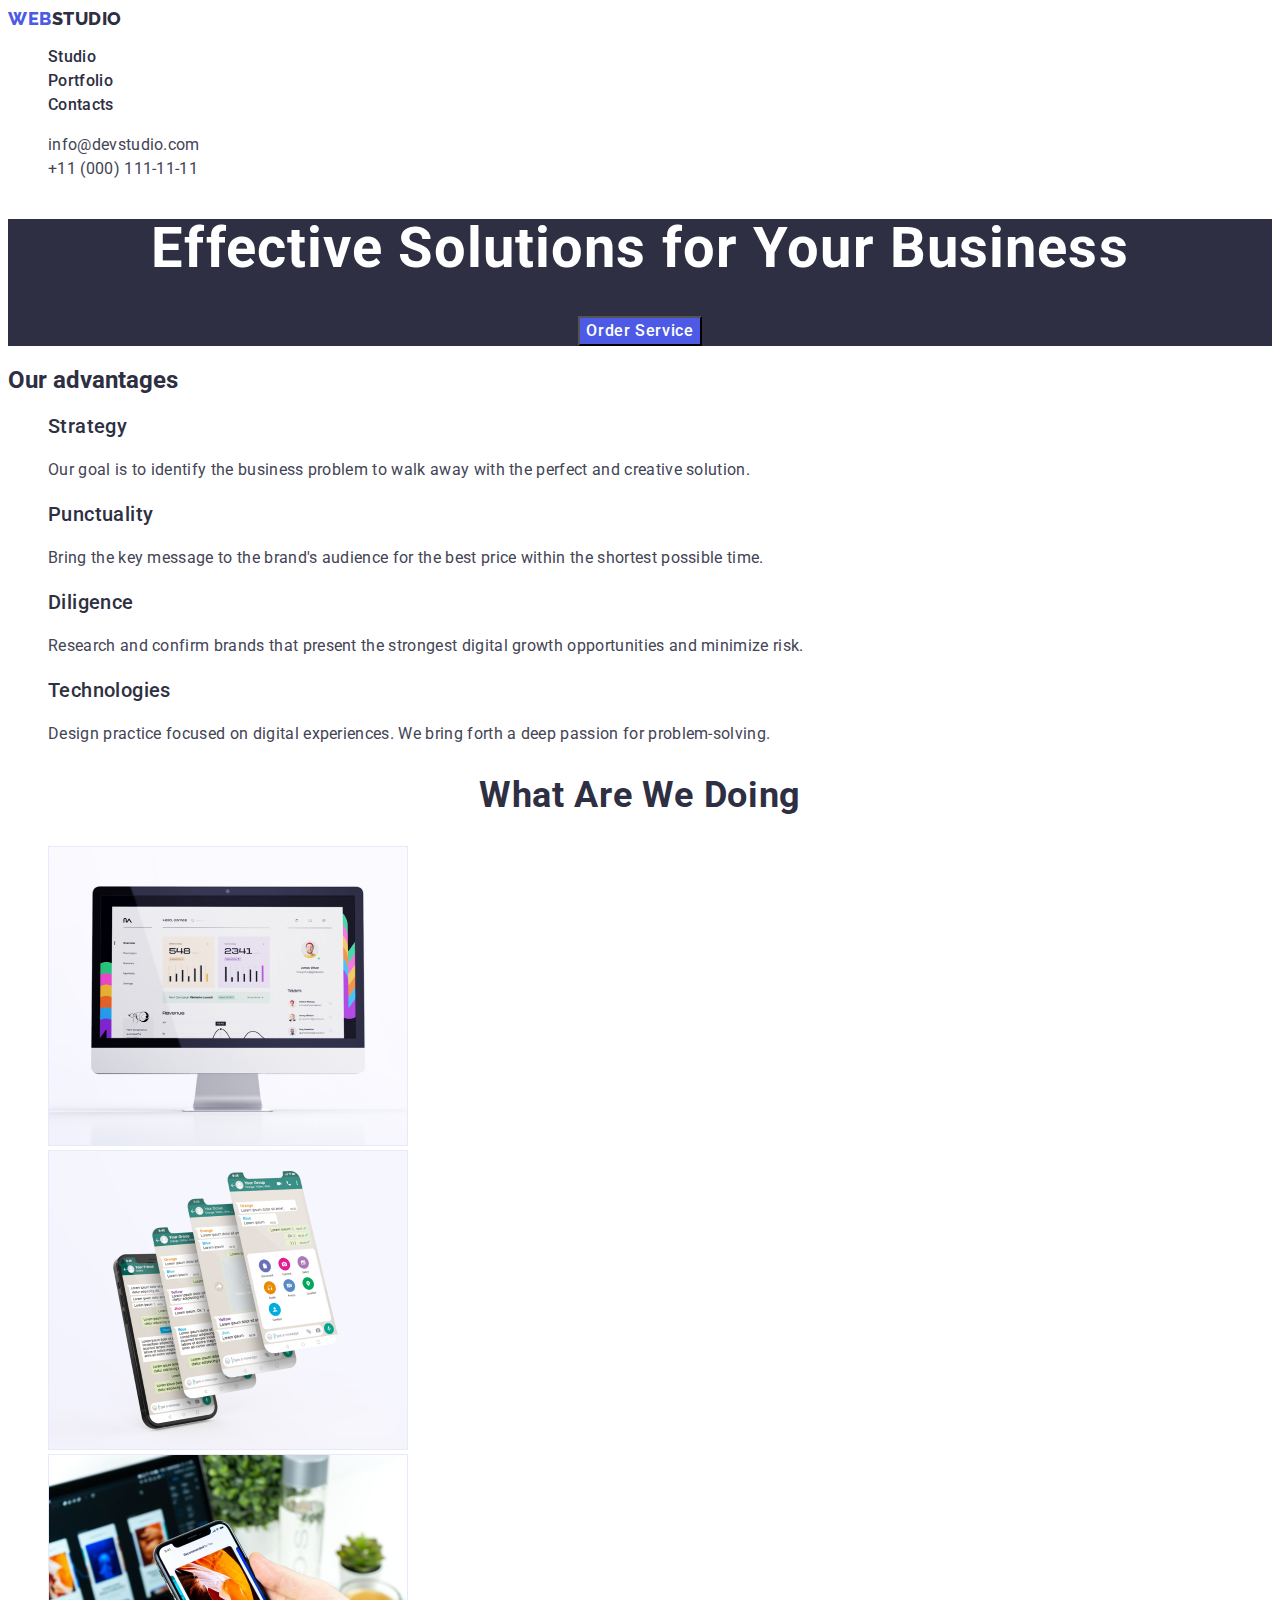
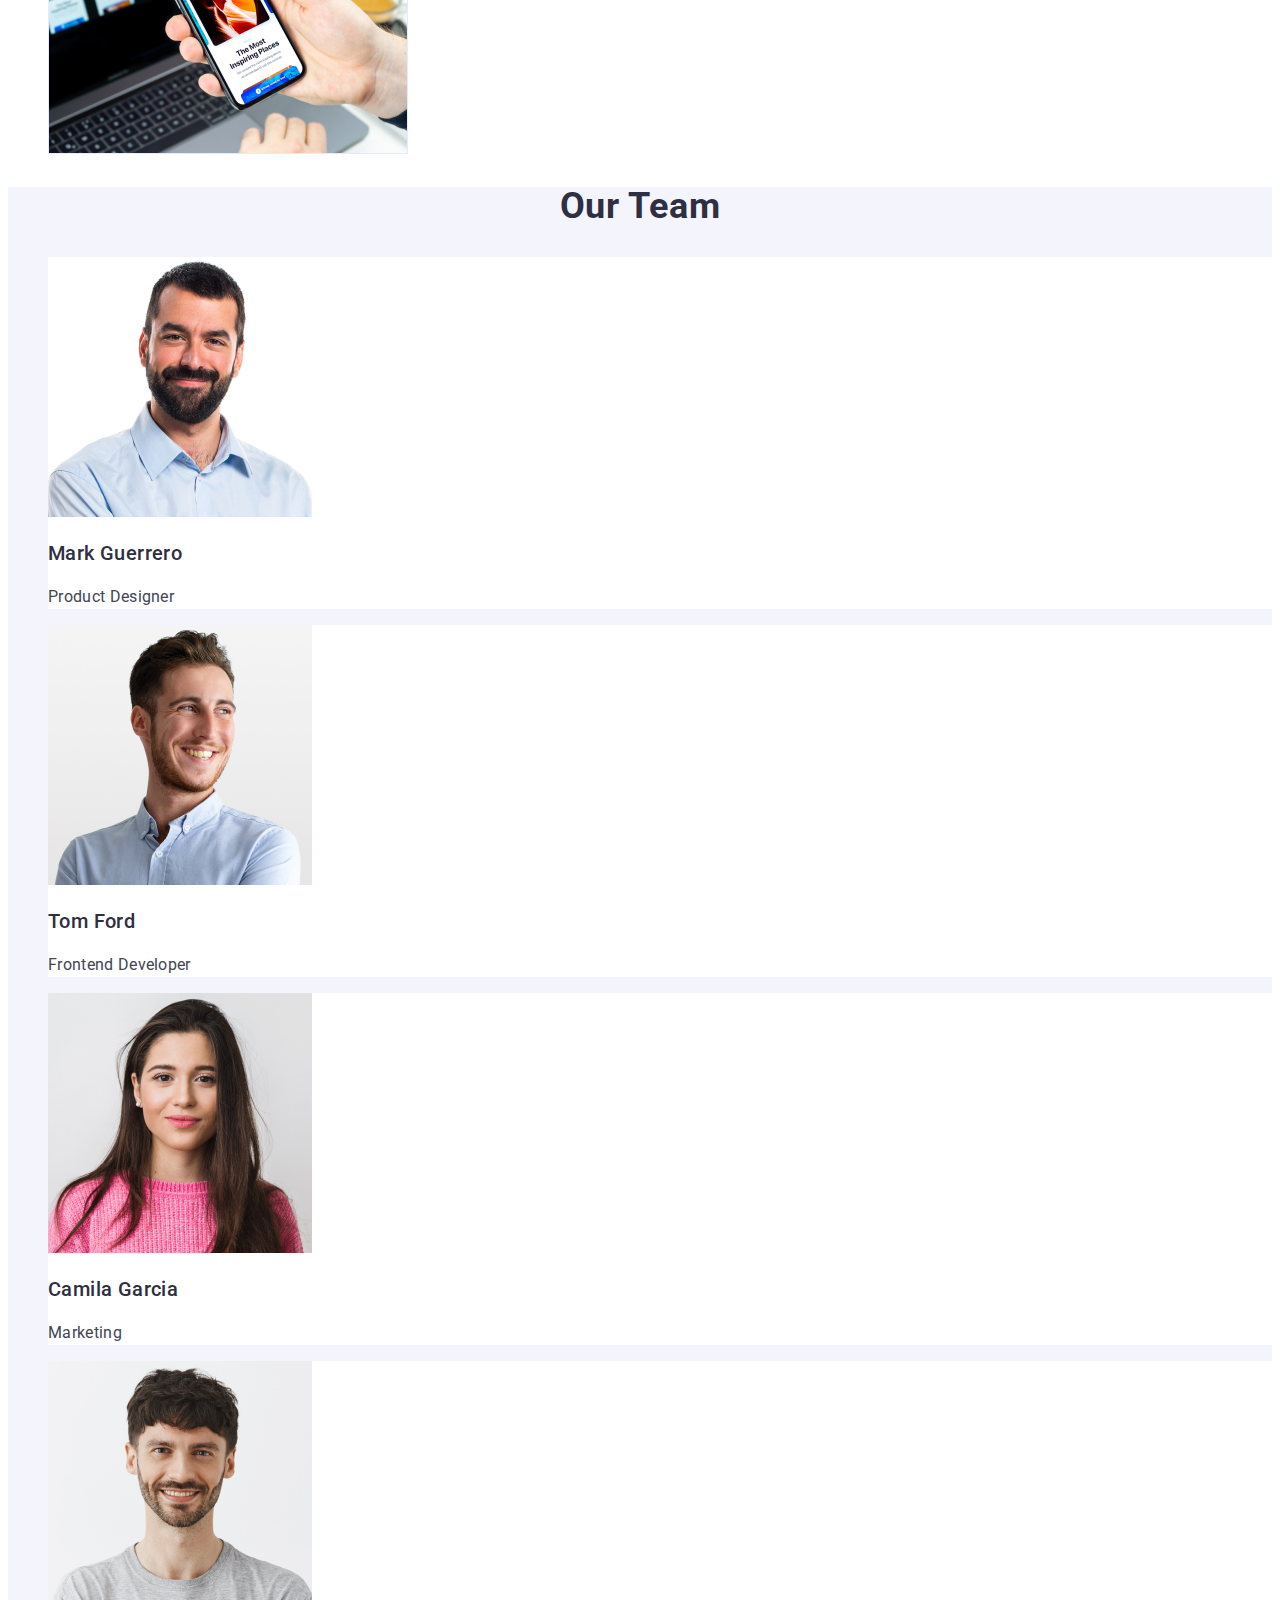
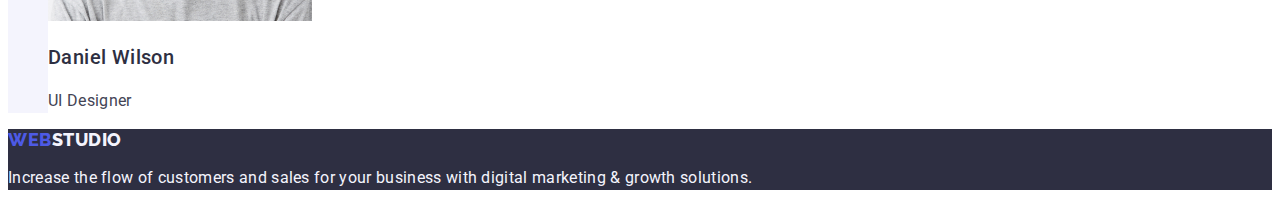
<file: index.html>
<!DOCTYPE html>
<html lang="en">
  <head>
    <meta charset="UTF-8" />
    <meta name="viewport" content="width=device-width, initial-scale=1.0" />
    <title>Main page</title>
    <link rel="preconnect" href="https://fonts.googleapis.com" />
    <link rel="preconnect" href="https://fonts.gstatic.com" crossorigin />
    <link
      href="https://fonts.googleapis.com/css2?family=Raleway:wght@800&family=Roboto:wght@400;500;700&display=swap"
      rel="stylesheet"
    />
    <link rel="stylesheet" href="./css/styles.css" />
  </head>
  <body>
    <header>
      <nav>
        <a class="logo link" href="./index.html">
          WEB<span class="studio">Studio</span>
        </a>
        <ul class="list">
          <li><a class="link header" href="./index.html">Studio</a></li>
          <li><a class="link header" href="./portfolio.html">Portfolio</a></li>
          <li><a class="link header" href="">Contacts</a></li>
        </ul>
      </nav>
      <address class="address">
        <ul class="list">
          <li>
            <a class="link address-color" href="mailto:info@devstudio.com"
              >info@devstudio.com</a
            >
          </li>
          <li>
            <a class="link address-color" href="tel:+110001111111"
              >+11 (000) 111-11-11</a
            >
          </li>
        </ul>
      </address>
    </header>

    <main>
      <section class="hero">
        <h1 class="hero-headline">Effective Solutions for Your Business</h1>
        <button class="hero-button" type="button">Order Service</button>
      </section>

      <section>
        <h2 class="advantages">Our advantages</h2>
        <ul class="list">
          <li>
            <h3 class="advantages-headline">Strategy</h3>
            <p class="item">
              Our goal is to identify the business problem to walk away with the
              perfect and creative solution.
            </p>
          </li>
          <li>
            <h3 class="advantages-headline">Punctuality</h3>
            <p class="item">
              Bring the key message to the brand's audience for the best price
              within the shortest possible time.
            </p>
          </li>
          <li>
            <h3 class="advantages-headline">Diligence</h3>
            <p class="item">
              Research and confirm brands that present the strongest digital
              growth opportunities and minimize risk.
            </p>
          </li>
          <li>
            <h3 class="advantages-headline">Technologies</h3>
            <p class="item">
              Design practice focused on digital experiences. We bring forth a
              deep passion for problem-solving.
            </p>
          </li>
        </ul>
      </section>

      <section>
        <h2 class="headlines">What are we doing</h2>
        <ul class="list">
          <li>
            <img src="./images/img1.jpg" alt="pc" width="360" />
          </li>
          <li>
            <img src="./images/img2.jpg" alt="mobile" width="360" />
          </li>
          <li>
            <img src="./images/img3.jpg" alt="adaptability" width="360" />
          </li>
        </ul>
      </section>

      <section class="team">
        <h2 class="headlines">Our Team</h2>
        <ul class="list">
          <li class="item-background">
            <img src="./images/card1.jpg" alt="Product Designer" width="264" />
            <h3 class="team-headline">Mark Guerrero</h3>
            <p class="item">Product Designer</p>
          </li>
          <li class="item-background">
            <img
              src="./images/card2.jpg"
              alt="Frontend Developer"
              width="264"
            />
            <h3 class="team-headline">Tom Ford</h3>
            <p class="item">Frontend Developer</p>
          </li>
          <li class="item-background">
            <img src="./images/card3.jpg" alt="Marketing" width="264" />
            <h3 class="team-headline">Camila Garcia</h3>
            <p class="item">Marketing</p>
          </li>
          <li class="item-background">
            <img src="./images/card4.jpg" alt="UI Designer" width="264" />
            <h3 class="team-headline">Daniel Wilson</h3>
            <p class="item">UI Designer</p>
          </li>
        </ul>
      </section>
    </main>

    <footer class="footer">
      <a class="logo link" href="./index.html">
        WEB<span class="studio-footer">Studio</span>
      </a>
      <p class="footer-text">
        Increase the flow of customers and sales for your business with digital
        marketing & growth solutions.
      </p>
    </footer>
  </body>
</html>
</file>
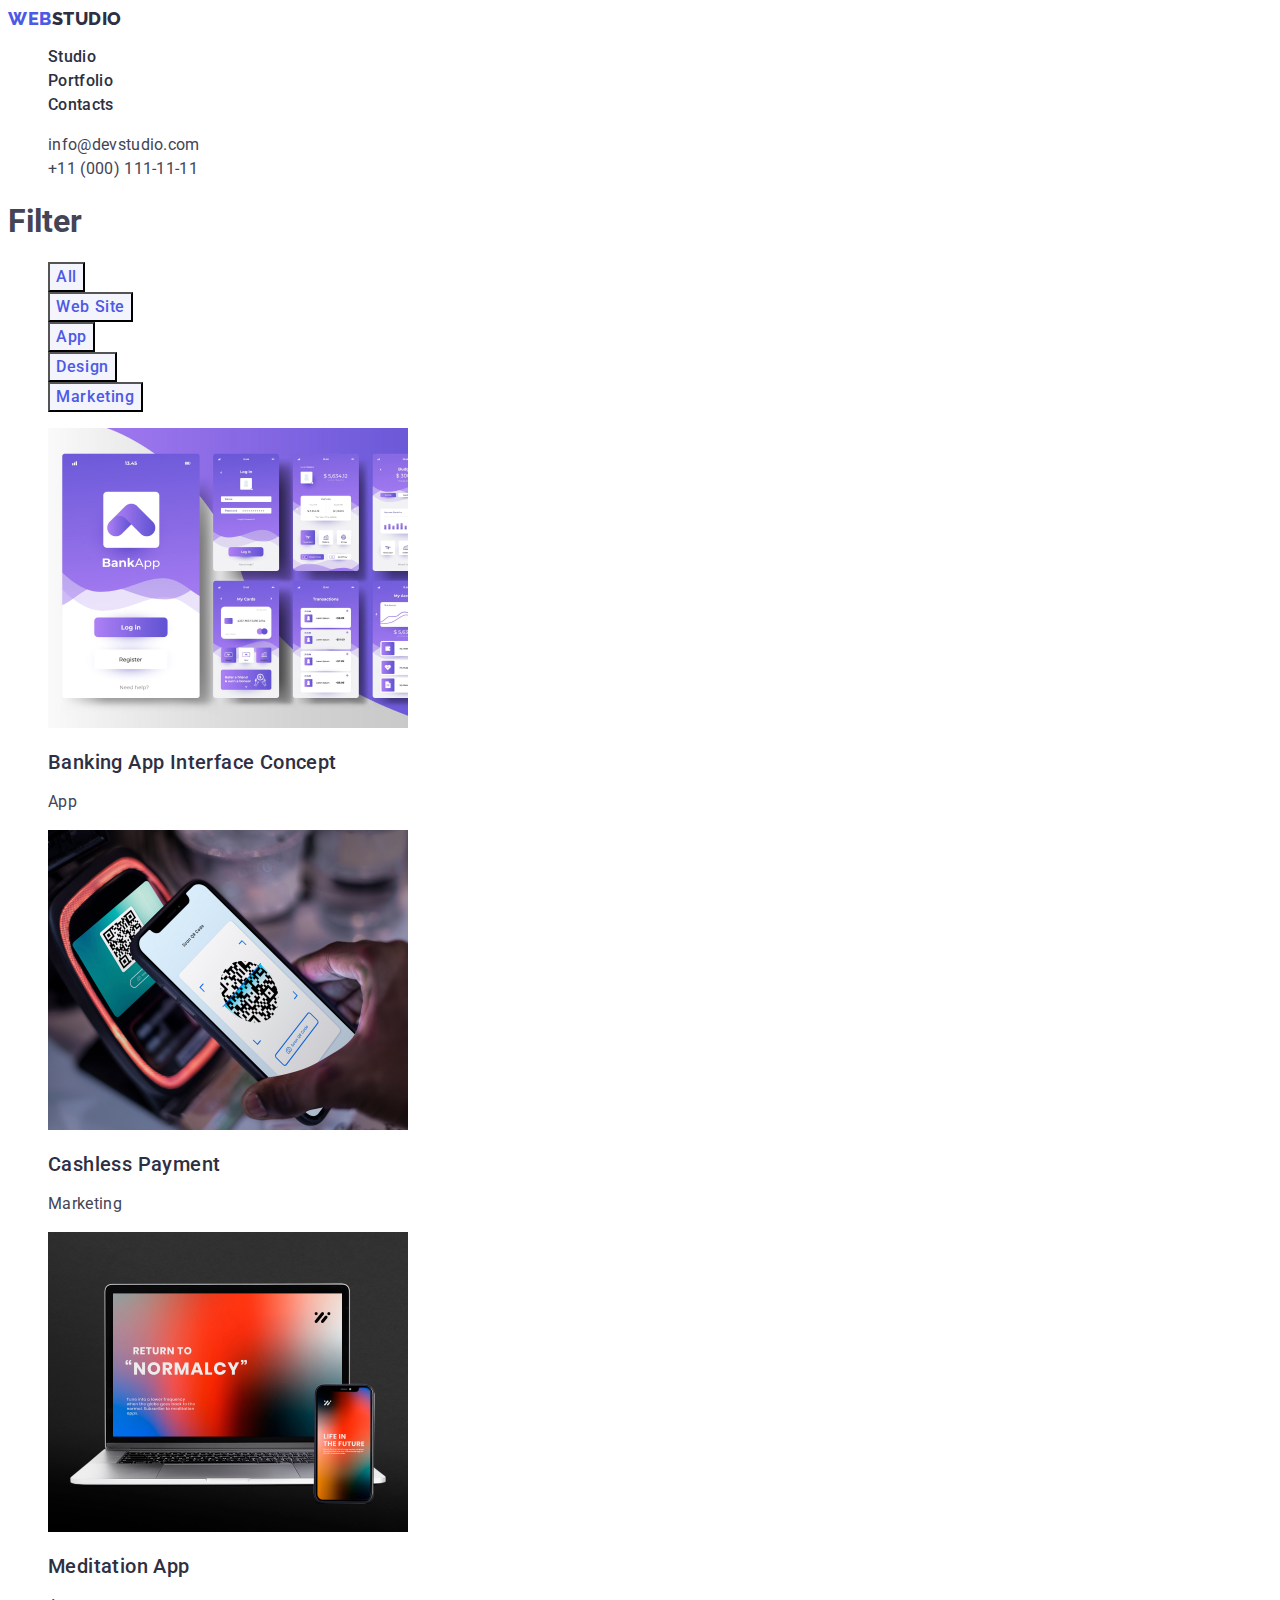
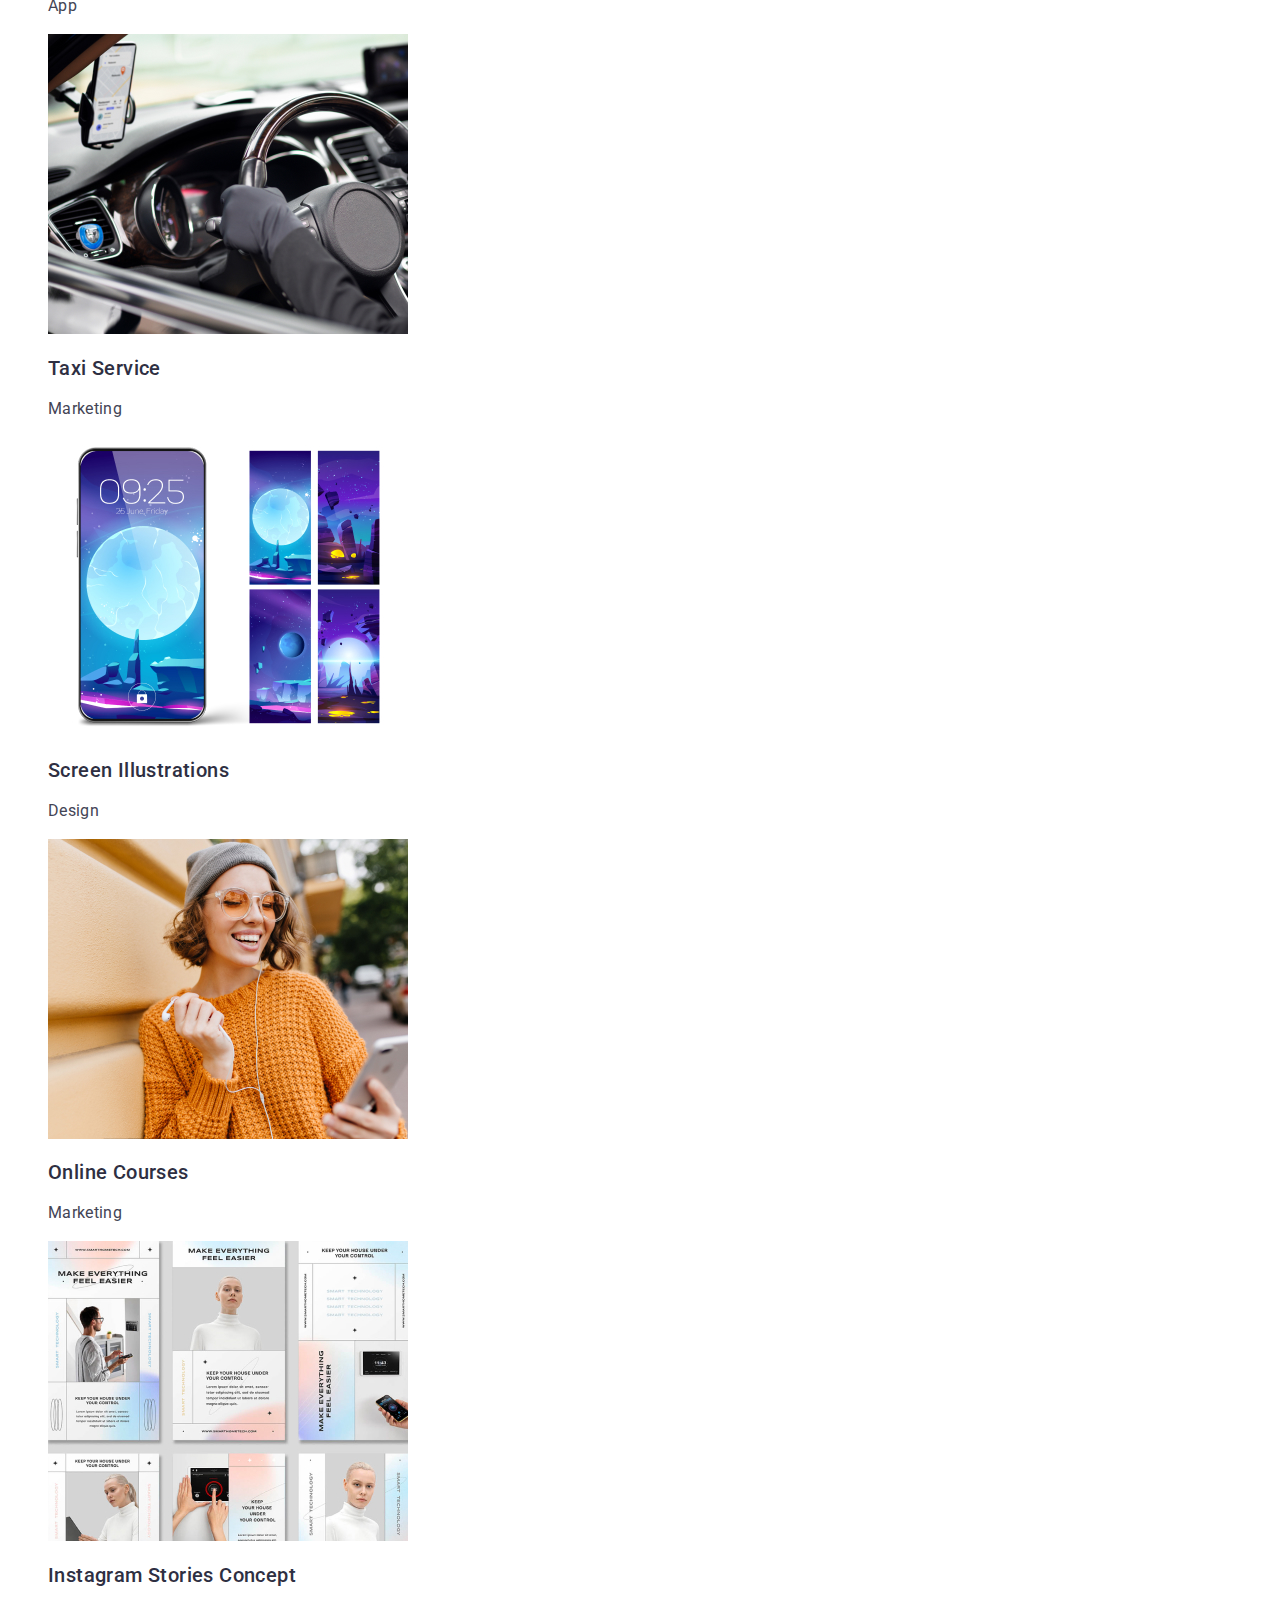
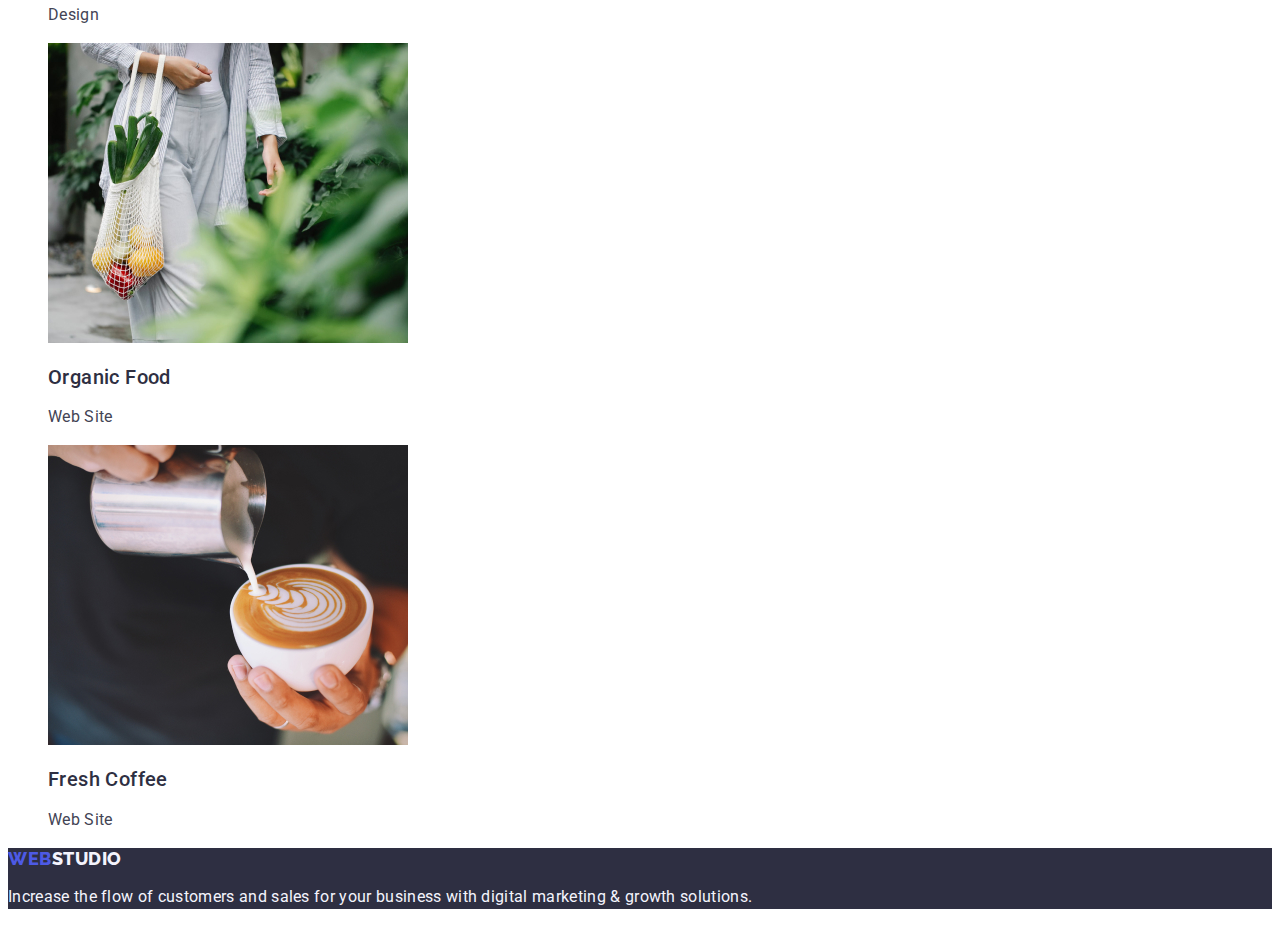
<file: portfolio.html>
<!DOCTYPE html>
<html lang="en">
  <head>
    <meta charset="UTF-8" />
    <meta name="viewport" content="width=device-width, initial-scale=1.0" />
    <title>Portfolio</title>
    <link rel="preconnect" href="https://fonts.googleapis.com" />
    <link rel="preconnect" href="https://fonts.gstatic.com" crossorigin />
    <link
      href="https://fonts.googleapis.com/css2?family=Raleway:wght@800&family=Roboto:wght@400;500;700&display=swap"
      rel="stylesheet"
    />
    <link rel="stylesheet" href="./css/styles.css" />
  </head>
  <body>
    <header>
      <nav>
        <a class="logo link" href="./index.html">
          WEB<span class="studio">Studio</span>
        </a>
        <ul class="list">
          <li><a class="link header" href="./index.html">Studio</a></li>
          <li><a class="link header" href="./portfolio.html">Portfolio</a></li>
          <li><a class="link header" href="">Contacts</a></li>
        </ul>
      </nav>
      <address class="address">
        <ul class="list">
          <li>
            <a class="link address-color" href="mailto:info@devstudio.com"
              >info@devstudio.com</a
            >
          </li>
          <li>
            <a class="link address-color" href="tel:+110001111111"
              >+11 (000) 111-11-11</a
            >
          </li>
        </ul>
      </address>
    </header>

    <main>
      <section>
        <h1>Filter</h1>
        <ul class="list">
          <li><button class="filter-button" type="button">All</button></li>
          <li><button class="filter-button" type="button">Web Site</button></li>
          <li><button class="filter-button" type="button">App</button></li>
          <li><button class="filter-button" type="button">Design</button></li>
          <li>
            <button class="filter-button" type="button">Marketing</button>
          </li>
        </ul>
        <ul class="list">
          <li>
            <a class="link portfolio" href=""
              ><img src="./images/bankapp.jpg" width="360" alt="Banking App" />
              <h2 class="portfolio-headline">Banking App Interface Concept</h2>
              <p class="item">App</p></a
            >
          </li>
          <li>
            <a class="link portfolio" href=""
              ><img src="./images/cashpay.jpg" width="360" alt="Marketing" />
              <h2 class="portfolio-headline">Cashless Payment</h2>
              <p class="item">Marketing</p></a
            >
          </li>
          <li>
            <a class="link portfolio" href=""
              ><img
                src="./images/mediapp.jpg"
                width="360"
                alt="Meditation App"
              />
              <h2 class="portfolio-headline">Meditation App</h2>
              <p class="item">App</p></a
            >
          </li>
          <li>
            <a class="link portfolio" href=""
              ><img
                src="./images/taxiserv.jpg"
                width="360"
                alt="Taxi Service"
              />
              <h2 class="portfolio-headline">Taxi Service</h2>
              <p class="item">Marketing</p></a
            >
          </li>
          <li>
            <a class="link portfolio" href=""
              ><img
                src="./images/screenillustration.jpg"
                width="360"
                alt="Screen Illustrations"
              />
              <h2 class="portfolio-headline">Screen Illustrations</h2>
              <p class="item">Design</p></a
            >
          </li>
          <li>
            <a class="link portfolio" href=""
              ><img
                src="./images/courses.jpg"
                width="360"
                alt="Online Courses"
              />
              <h2 class="portfolio-headline">Online Courses</h2>
              <p class="item">Marketing</p></a
            >
          </li>
          <li>
            <a class="link portfolio" href=""
              ><img
                src="./images/insta.jpg"
                width="360"
                alt="Instagram Stories Concept"
              />
              <h2 class="portfolio-headline">Instagram Stories Concept</h2>
              <p class="item">Design</p></a
            >
          </li>
          <li>
            <a class="link portfolio" href=""
              ><img src="./images/orgfood.jpg" width="360" alt="Organic Food" />
              <h2 class="portfolio-headline">Organic Food</h2>
              <p class="item">Web Site</p></a
            >
          </li>
          <li>
            <a class="link portfolio" href=""
              ><img
                src="./images/freshcoffee.jpg"
                width="360"
                alt="Fresh Coffee"
              />
              <h2 class="portfolio-headline">Fresh Coffee</h2>
              <p class="item">Web Site</p></a
            >
          </li>
        </ul>
      </section>
    </main>

    <footer class="footer">
      <a class="logo link" href="./index.html">
        WEB<span class="studio-footer">Studio</span>
      </a>
      <p class="footer-text">
        Increase the flow of customers and sales for your business with digital
        marketing & growth solutions.
      </p>
    </footer>
  </body>
</html>
</file>
<file: css/styles.css>
/* ================ VARIABLES ================ */

:root {
  --global-font: 'Roboto', sans-serif;
  --second-font: 'Raleway', sans-serif;
  --global-text-color: #434455;
  --second-text-color: #2e2f42;
  --background-color-white: #fff;
  --background-color-grey: #f4f4fd;
  --global-color-blue: #4d5ae5;
  --active-button: #404bbf;
}

/* ================ VARIABLES ================ */

/* ================ COMMON ================ */

body {
  font-family: var(--global-font);
  background-color: var(--background-color-white);
  color: var(--global-text-color);
}

a:hover,
a:focus {
  color: var(--active-button);
}

.link {
  text-decoration: none;
}

.list {
  list-style-type: none;
}

button {
  cursor: pointer;
}

button:hover,
button:focus {
  background-color: var(--active-button);
}

/* ================ COMMON ================ */

/* ================ COMPONENTS ================ */

.headlines {
  font-size: 36px;
  font-weight: 700;
  line-height: 1.11;
  letter-spacing: 0.02em;
  text-align: center;
  text-transform: capitalize;
  color: var(--second-text-color);
}

/* ================ COMPONENTS ================ */

.logo {
  font-family: var(--second-font);
  font-size: 18px;
  font-weight: 800;
  text-transform: uppercase;
  line-height: 1.17;
  letter-spacing: 0.54px;
  color: var(--global-color-blue);
}

.studio {
  color: var(--second-text-color);
}

.studio-footer {
  color: var(--background-color-grey);
}

.header {
  font-size: 16px;
  font-weight: 500;
  line-height: 1.5;
  letter-spacing: 0.32px;
  background: var(--background-color-white);
  color: var(--second-text-color);
}

.address {
  font-size: 16px;
  font-weight: 400;
  line-height: 1.5;
  letter-spacing: 0.32px;
  font-style: normal;
}

.address-color {
  color: var(--global-text-color);
}

.hero {
  text-align: center;
  background-color: var(--second-text-color);
  color: var(--background-color-white);
}

.hero-headline {
  font-size: 56px;
  font-weight: 700;
  line-height: 1.07;
  letter-spacing: 0.02em;
}

.hero-button {
  font-family: inherit;
  font-size: 16px;
  line-height: 1.5;
  font-weight: 500;
  letter-spacing: 0.64px;
  background-color: var(--global-color-blue);
  color: var(--background-color-white);
}

.advantages {
  color: var(--second-text-color);
}

.advantages-headline {
  font-size: 20px;
  font-weight: 500;
  line-height: 1.2;
  letter-spacing: 0.02em;
  color: var(--second-text-color);
}

.item {
  font-size: 16px;
  font-weight: 400;
  line-height: 1.5;
  letter-spacing: 0.32px;
  background-color: var(--background-color-white);
  color: var(--global-text-color);
}

.item-background {
  background-color: var(--background-color-white);
}

.team {
  background-color: var(--background-color-grey);
}

.team-headline {
  font-size: 20px;
  font-weight: 500;
  line-height: 1.2;
  letter-spacing: 0.02em;
  background-color: var(--background-color-white);
  color: var(--second-text-color);
}

.footer {
  background-color: var(--second-text-color);
}

.footer-text {
  font-size: 16px;
  font-weight: 400;
  line-height: 1.5;
  letter-spacing: 0.32px;
  color: var(--background-color-grey);
}

.filter-button {
  font-family: var(--global-font);
  font-size: 16px;
  font-weight: 500;
  line-height: 1.5;
  letter-spacing: 0.64px;
  background-color: var(--background-color-grey);
  color: var(--global-color-blue);
}

.filter-button:hover,
.filter-button:focus {
  background-color: var(--active-button);
  color: var(--background-color-white);
}

.portfolio {
  font-size: 20px;
  font-weight: 500;
  line-height: 1.2;
  letter-spacing: 0.02em;
  background-color: var(--background-color-white);
  color: var(--second-text-color);
}

.portfolio-headline {
  font-size: 20px;
  font-weight: 500;
  line-height: 1.2;
  letter-spacing: 0.02em;
}
</file>
